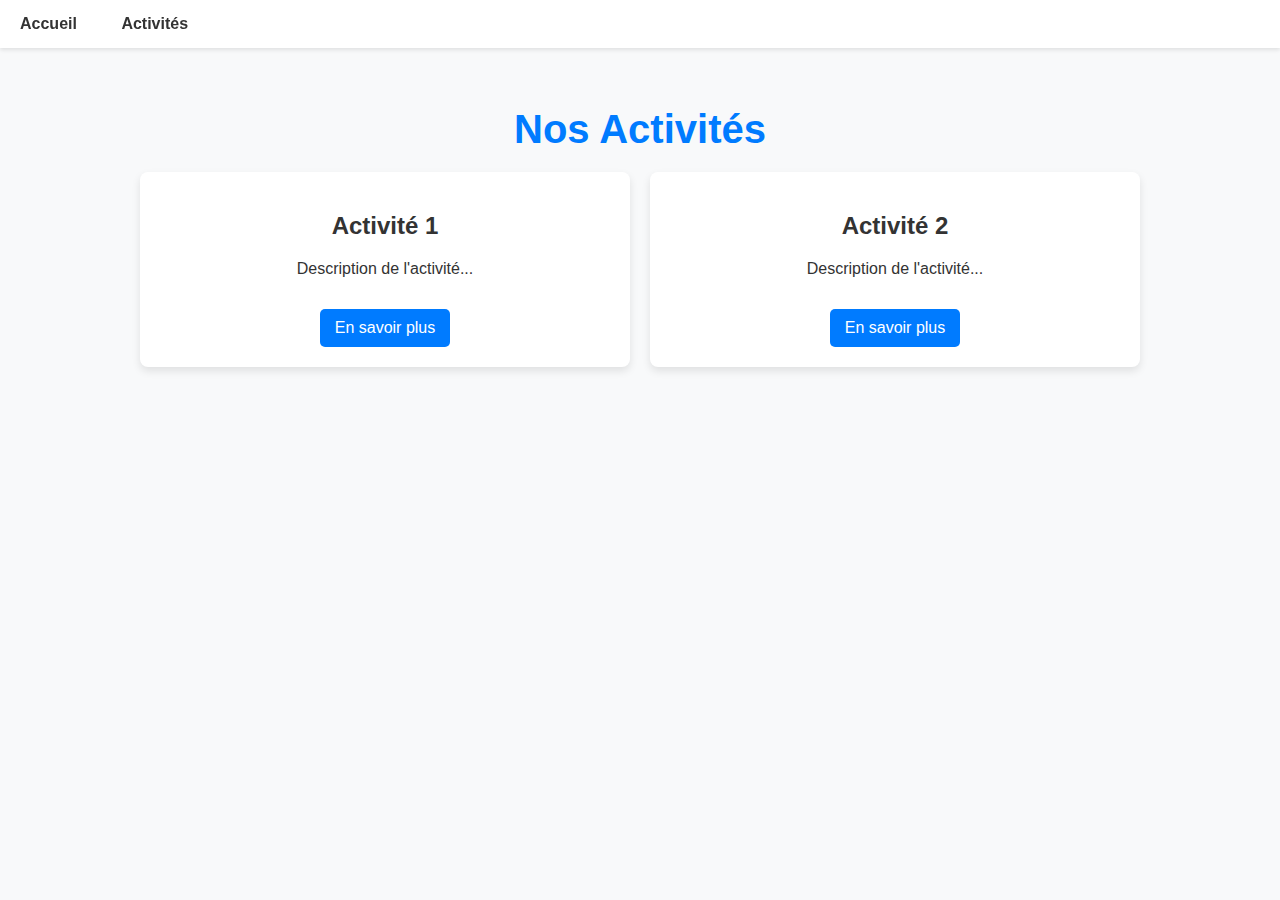
<file: docs/activites.html>
<!DOCTYPE html>
<html lang="fr">
<head>
    <meta charset="UTF-8">
    <meta name="viewport" content="width=device-width, initial-scale=1.0">
    <title>Activités</title>
    <link rel="stylesheet" href="styles.css"> <!-- Lien vers votre CSS -->
</head>
<body>
    <!-- Navigation -->
    <nav class="fixed w-full bg-white/90 backdrop-blur-md shadow-sm z-50">
        <div class="max-w-7xl mx-auto px-4 sm:px-6 lg:px-8">
            <div class="flex justify-between h-20 items-center">
                <a href="Test Site.html" class="text-gray-700 hover:text-blue-500">Accueil</a>
                <a href="activites.html" class="text-gray-700 hover:text-blue-500 font-bold">Activités</a>
            </div>
        </div>
    </nav>

    <!-- Section des activités -->
    <section class="py-20 bg-gray-100">
        <div class="max-w-7xl mx-auto px-4 sm:px-6 lg:px-8">
            <h1 class="text-3xl font-bold mb-6">Nos Activités</h1>

            <div class="activities-container">
                <div class="activity-card">
                    <h2>Activité 1</h2>
                    <p>Description de l'activité...</p>
                    <a href="#" class="button">En savoir plus</a>
                </div>
            <div class="activity-card">
                    <h2>Activité 2</h2>
                    <p>Description de l'activité...</p>
                    <a href="#" class="button">En savoir plus</a>
                </div>
            </div>
        </div>
    </section>
</body>
</html>
</file>
<file: docs/styles.css>
/* Styles généraux */
body {
    font-family: Arial, sans-serif;
    margin: 0;
    padding: 0;
    background-color: #f8f9fa;
    color: #333;
}

/* Style de la navigation */
nav {
    background-color: white;
    box-shadow: 0 2px 4px rgba(0, 0, 0, 0.1);
    padding: 15px 0;
    position: fixed;
    width: 100%;
    top: 0;
    z-index: 1000;
}

nav a {
    color: #333;
    text-decoration: none;
    font-weight: bold;
    padding: 10px 20px;
}

nav a:hover {
    color: #007bff;
}

/* Section Activités */
section {
    padding: 80px 20px;
    text-align: center;
}

h1 {
    font-size: 2.5rem;
    color: #007bff;
    margin-bottom: 20px;
}

/* Grille d'activités */
.activities-container {
    display: grid;
    grid-template-columns: repeat(auto-fit, minmax(250px, 1fr));
    gap: 20px;
    max-width: 1000px;
    margin: auto;
}

.activity-card {
    background-color: white;
    padding: 20px;
    border-radius: 8px;
    box-shadow: 0 4px 8px rgba(0, 0, 0, 0.1);
    transition: transform 0.3s ease-in-out;
}

.activity-card:hover {
    transform: scale(1.05);
}

/* Bouton */
.button {
    display: inline-block;
    padding: 10px 15px;
    background-color: #007bff;
    color: white;
    text-decoration: none;
    border-radius: 5px;
    margin-top: 15px;
}

.button:hover {
    background-color: #0056b3;
}
</file>
